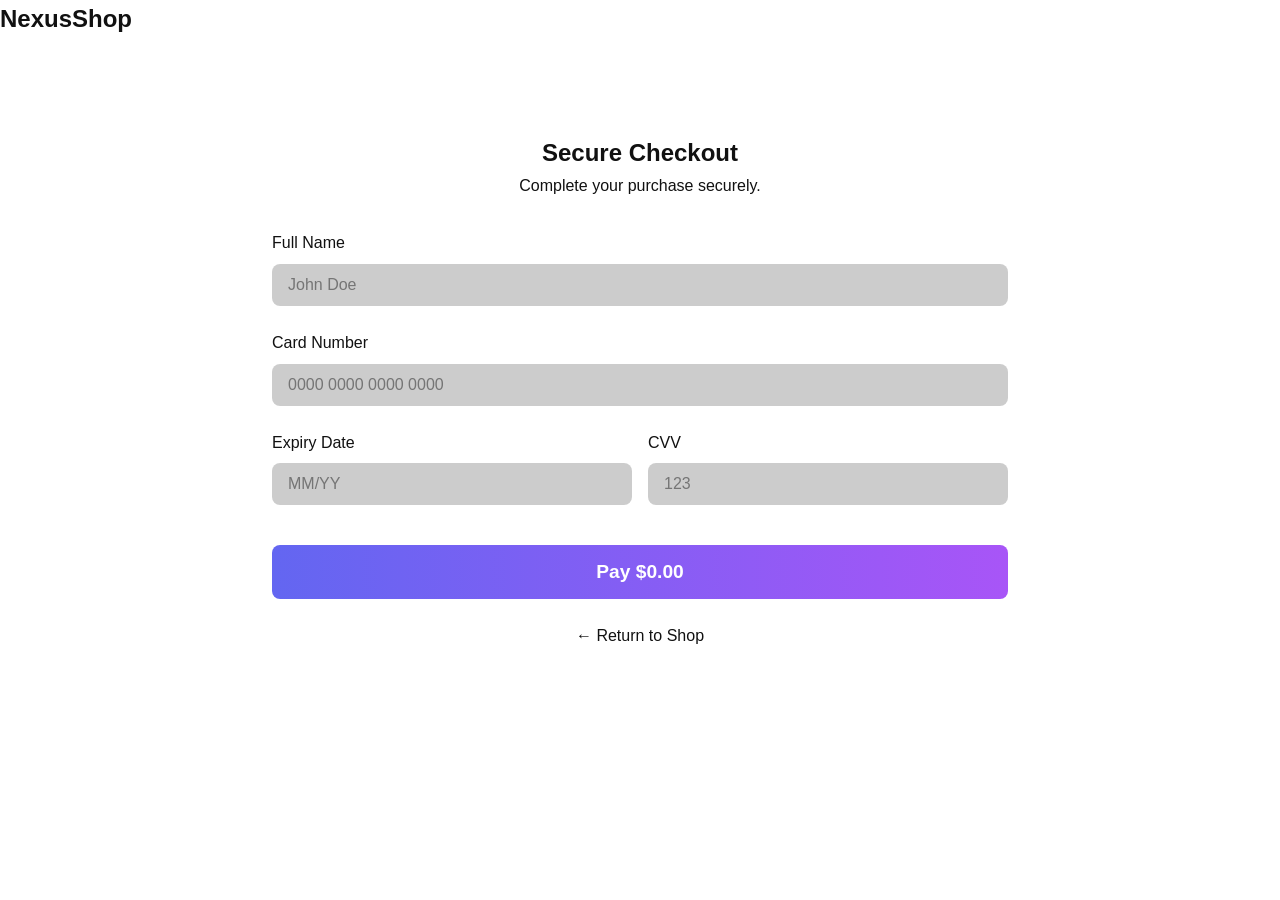
<file: checkout.html>
<!DOCTYPE html>
<html lang="en">
<head>
  <meta charset="UTF-8">
  <meta name="viewport" content="width=device-width, initial-scale=1.0">
  <title>Checkout - NexusShop</title>
  
  <link rel="preconnect" href="https://fonts.googleapis.com">
  <link rel="preconnect" href="https://fonts.gstatic.com" crossorigin>
  <link href="https://fonts.googleapis.com/css2?family=Inter:wght@400;500;600;700;800&display=swap" rel="stylesheet">
  
  <link rel="stylesheet" href="assets/css/index.css">
  <style>
    .checkout-container {
      max-width: 800px;
      margin: 4rem auto;
      padding: 2rem;
      background: var(--card-bg);
      border: 1px solid var(--card-border);
      border-radius: 1rem;
      backdrop-filter: blur(var(--glass-blur));
    }

    .checkout-header {
      margin-bottom: 2rem;
      text-align: center;
    }

    .form-group {
      margin-bottom: 1.5rem;
    }

    .form-group label {
      display: block;
      margin-bottom: 0.5rem;
      color: var(--text-muted);
    }

    .form-group input {
      width: 100%;
      padding: 0.75rem 1rem;
      background: rgba(0, 0, 0, 0.2);
      border: 1px solid var(--card-border);
      border-radius: 0.5rem;
      color: white;
      font-size: 1rem;
      outline: none;
      transition: border-color 0.3s;
    }

    .form-group input:focus {
      border-color: var(--primary-color);
    }

    .row {
      display: flex;
      gap: 1rem;
    }
    
    .row .form-group {
      flex: 1;
    }

    .pay-btn {
      width: 100%;
      background: linear-gradient(to right, #6366f1, #a855f7);
      color: white;
      border: none;
      padding: 1rem;
      border-radius: 0.5rem;
      font-size: 1.2rem;
      font-weight: 700;
      cursor: pointer;
      transition: transform 0.2s, box-shadow 0.2s;
      margin-top: 1rem;
    }

    .pay-btn:hover {
      transform: translateY(-2px);
      box-shadow: 0 10px 20px rgba(99, 102, 241, 0.4);
    }

    .back-link {
      display: block;
      text-align: center;
      margin-top: 1.5rem;
      color: var(--text-muted);
      text-decoration: none;
      transition: color 0.3s;
    }

    .back-link:hover {
      color: white;
    }

    /* Success Overlay */
    .success-overlay {
      position: fixed;
      top: 0;
      left: 0;
      width: 100vw;
      height: 100vh;
      background: rgba(15, 23, 42, 0.95);
      display: flex;
      flex-direction: column;
      align-items: center;
      justify-content: center;
      z-index: 2000;
      opacity: 0;
      pointer-events: none;
      transition: opacity 0.5s ease;
    }

    .success-overlay.active {
      opacity: 1;
      pointer-events: all;
    }

    .success-icon {
      font-size: 5rem;
      color: #10b981;
      margin-bottom: 1rem;
    }

    .success-overlay h2 {
      font-size: 2.5rem;
      margin-bottom: 1rem;
    }
  </style>
</head>
<body>

  <header>
    <div class="logo" onclick="window.location.href='index.html'">NexusShop</div>
  </header>

  <main>
    <div class="checkout-container">
      <div class="checkout-header">
        <h2>Secure Checkout</h2>
        <p>Complete your purchase securely.</p>
      </div>

      <form id="paymentForm">
        <div class="form-group">
          <label for="name">Full Name</label>
          <input type="text" id="name" required placeholder="John Doe">
        </div>

        <div class="form-group">
          <label for="card">Card Number</label>
          <input type="text" id="card" required placeholder="0000 0000 0000 0000">
        </div>

        <div class="row">
          <div class="form-group">
            <label for="expiry">Expiry Date</label>
            <input type="text" id="expiry" required placeholder="MM/YY">
          </div>
          <div class="form-group">
            <label for="cvv">CVV</label>
            <input type="text" id="cvv" required placeholder="123">
          </div>
        </div>

        <button type="submit" class="pay-btn">Pay <span id="payAmount">$0.00</span></button>
      </form>

      <a href="index.html" class="back-link">← Return to Shop</a>
    </div>
  </main>

  <div class="success-overlay" id="successOverlay">
    <div class="success-icon">✓</div>
    <h2>Payment Successful!</h2>
    <p>Thank you for your purchase. Redirecting you home...</p>
  </div>

  <script src="assets/js/checkout.js"></script>
</body>
</html>
</file>
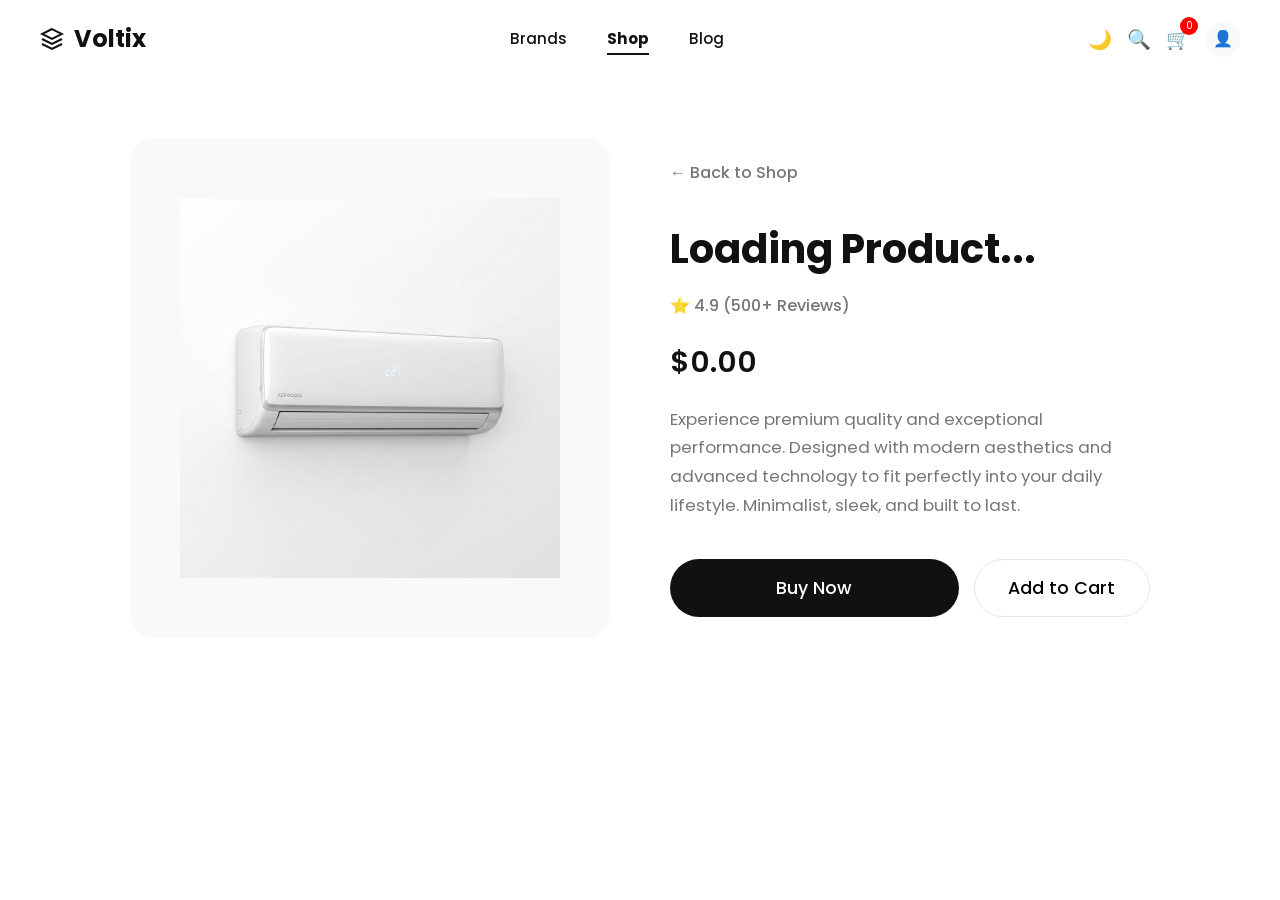
<file: product.html>
<!DOCTYPE html>
<html lang="en">
<head>
  <meta charset="UTF-8">
  <meta name="viewport" content="width=device-width, initial-scale=1.0">
  <title>Voltix - Product Details</title>
  
  <link rel="preconnect" href="https://fonts.googleapis.com">
  <link rel="preconnect" href="https://fonts.gstatic.com" crossorigin>
  <link href="https://fonts.googleapis.com/css2?family=Poppins:wght@300;400;500;600;700&display=swap" rel="stylesheet">
  
  <link rel="stylesheet" href="assets/css/index.css?v=5">
  <style>
    .product-page-container {
      max-width: 1100px;
      margin: 60px auto;
      padding: 0 40px;
      display: grid;
      grid-template-columns: 1fr 1fr;
      gap: 60px;
      align-items: center;
    }
    
    .product-image-large {
      background: var(--bg-card);
      border-radius: var(--radius-lg);
      padding: 50px;
      display: flex;
      justify-content: center;
      align-items: center;
      min-height: 500px;
    }
    
    .product-image-large img {
      max-width: 100%;
      max-height: 400px;
      object-fit: contain;
    }
    
    .product-details {
      display: flex;
      flex-direction: column;
      gap: 20px;
    }
    
    .product-details h1 {
      font-size: 2.5rem;
      font-weight: 700;
      line-height: 1.2;
    }
    
    .product-details .price {
      font-size: 1.8rem;
      font-weight: 600;
      color: var(--primary);
    }
    
    .product-details .rating {
      font-size: 1rem;
      color: var(--text-light);
    }
    
    .product-details .description {
      font-size: 1.05rem;
      color: var(--text-light);
      line-height: 1.7;
    }
    
    .action-group {
      display: flex;
      gap: 15px;
      margin-top: 20px;
    }
    
    .action-group .btn-buy {
      flex: 2;
      padding: 15px 30px;
      font-size: 1.1rem;
    }
    
    .action-group .btn-add {
      flex: 1;
      padding: 15px 30px;
      font-size: 1.1rem;
    }
    
    .back-btn {
      display: inline-block;
      margin-bottom: 20px;
      color: var(--text-light);
      text-decoration: none;
      font-weight: 500;
      transition: color 0.2s;
    }
    
    .back-btn:hover {
      color: var(--primary);
    }
  </style>
</head>
<body>

  <!-- Header -->
  <header class="main-header">
    <div class="container header-inner">
      <div class="logo">
        <svg width="24" height="24" viewBox="0 0 24 24" fill="none" stroke="currentColor" stroke-width="2"><path d="M12 2L2 7l10 5 10-5-10-5zM2 17l10 5 10-5M2 12l10 5 10-5"/></svg>
        Voltix
      </div>
      
      <nav class="nav-links">
        <a href="index.html">Brands</a>
        <a href="index.html" class="active">Shop</a>
        <a href="index.html">Blog</a>
      </nav>

      <div class="nav-actions">
        <button class="icon-btn theme-toggle" id="themeToggle">🌙</button>
        <button class="icon-btn">🔍</button>
        <button class="icon-btn cart-btn">
          🛒 <span class="cart-badge">0</span>
        </button>
        <div class="avatar">👤</div>
      </div>
    </div>
  </header>

  <main>
    <div class="product-page-container">
      <div class="product-image-large">
        <img id="detailImage" src="assets/img/ac.png" alt="Product">
      </div>
      <div class="product-details">
        <a href="index.html" class="back-btn">← Back to Shop</a>
        <h1 id="detailName">Loading Product...</h1>
        <div class="p-meta" style="margin-bottom: 0;">
          <span class="rating">⭐ 4.9 (500+ Reviews)</span>
        </div>
        <div class="price" id="detailPrice">$0.00</div>
        
        <p class="description">
          Experience premium quality and exceptional performance. Designed with modern aesthetics and advanced technology to fit perfectly into your daily lifestyle. Minimalist, sleek, and built to last.
        </p>
        
        <div class="action-group">
          <button class="btn-buy" id="detailBuyBtn">Buy Now</button>
          <button class="btn-add" id="detailAddBtn">Add to Cart</button>
        </div>
      </div>
    </div>
  </main>

  <!-- Reuse the same Cart and Checkout Modals for consistency -->
  <div class="cart-modal-overlay" id="cartModal">
    <div class="cart-modal">
      <div class="cart-modal-header">
        <h2>Shopping Cart</h2>
        <button class="close-modal-btn" id="closeCartBtn">×</button>
      </div>
      <div class="cart-modal-body" id="cartItemsList">
        <!-- Cart items -->
      </div>
      <div class="cart-modal-footer">
        <div class="cart-total">Total: <span id="cartTotalAmount">$0.00</span></div>
        <button class="btn-buy checkout-btn" id="checkoutBtn" style="width: 100%; margin-top: 15px;">Checkout</button>
      </div>
    </div>
  </div>

  <div class="cart-modal-overlay" id="checkoutModal">
    <div class="cart-modal">
      <div class="cart-modal-header">
        <h2>Checkout</h2>
        <button class="close-modal-btn" id="closeCheckoutBtn">×</button>
      </div>
      <div class="cart-modal-body checkout-body">
        <h3>Payment Method</h3>
        <div class="payment-methods">
          <label class="payment-option">
            <input type="radio" name="payment" value="Credit Card" checked> Credit Card
          </label>
          <label class="payment-option">
            <input type="radio" name="payment" value="Bank Transfer"> Bank Transfer
          </label>
          <label class="payment-option">
            <input type="radio" name="payment" value="E-Wallet"> E-Wallet / QRIS
          </label>
        </div>
        <div class="checkout-summary">
          <p>Subtotal: <span id="checkoutSubtotal">$0.00</span></p>
          <p>Shipping: <span>Free</span></p>
          <hr>
          <h4>Total: <span id="checkoutTotal">$0.00</span></h4>
        </div>
      </div>
      <div class="cart-modal-footer">
        <button class="btn-buy checkout-btn" id="confirmPaymentBtn" style="width: 100%;">Confirm Payment</button>
      </div>
    </div>
  </div>

  <script src="assets/js/script.js?v=4"></script>
  <script>
    document.addEventListener('DOMContentLoaded', () => {
      // Load product details
      const selectedProduct = JSON.parse(localStorage.getItem('selectedProduct'));
      if (selectedProduct) {
        document.getElementById('detailName').innerText = selectedProduct.name;
        document.getElementById('detailPrice').innerText = selectedProduct.price;
        document.getElementById('detailImage').src = selectedProduct.image;
        
        // Wire up the Add to Cart button on this page
        document.getElementById('detailAddBtn').addEventListener('click', () => {
           const price = parseFloat(selectedProduct.price.replace('$', ''));
           addToCart(selectedProduct.name, price);
           showToast(`Added ${selectedProduct.name} to cart!`);
        });
        
        // Buy Now just opens checkout
        document.getElementById('detailBuyBtn').addEventListener('click', () => {
           const price = parseFloat(selectedProduct.price.replace('$', ''));
           addToCart(selectedProduct.name, price);
           document.querySelector('.cart-btn').click();
           setTimeout(() => {
               document.getElementById('checkoutBtn').click();
           }, 300);
        });
      }
    });
  </script>
</body>
</html>
</file>
<file: assets/css/index.css>
:root {
  --bg-body: #ffffff;
  --bg-card: #f8f9fa;
  --text-dark: #111111;
  --text-light: #777777;
  --primary: #111111;
  --white: #ffffff;
  --border: #e2e8f0;
  
  --radius-sm: 8px;
  --radius-md: 16px;
  --radius-lg: 24px;
}

[data-theme="dark"] {
  --bg-body: #121212;
  --bg-card: #1e1e1e;
  --text-dark: #f5f5f5;
  --text-light: #a0a0a0;
  --primary: #ffffff;
  --white: #121212;
  --border: #333333;
}

* {
  margin: 0;
  padding: 0;
  box-sizing: border-box;
  font-family: 'Poppins', sans-serif;
}

body {
  background-color: var(--bg-body);
  color: var(--text-dark);
  line-height: 1.6;
  overflow-x: hidden;
}

a {
  text-decoration: none;
  color: inherit;
}

ul {
  list-style: none;
}

button {
  border: none;
  background: none;
  cursor: pointer;
  font-family: inherit;
}

.container {
  max-width: 1300px;
  margin: 0 auto;
  padding: 0 40px;
}

/* Header */
.main-header {
  padding: 20px 0;
  background: var(--white);
}

.header-inner {
  display: flex;
  align-items: center;
  justify-content: space-between;
}

.logo {
  font-weight: 700;
  font-size: 1.5rem;
  display: flex;
  align-items: center;
  gap: 10px;
}

.nav-links {
  display: flex;
  gap: 40px;
  font-weight: 500;
  font-size: 0.95rem;
}

.nav-links a.active {
  font-weight: 700;
  position: relative;
}

.nav-links a.active::after {
  content: '';
  position: absolute;
  bottom: -4px;
  left: 0;
  width: 100%;
  height: 2px;
  background: var(--primary);
}

.nav-actions {
  display: flex;
  align-items: center;
  gap: 15px;
}

.icon-btn {
  font-size: 1.2rem;
  position: relative;
}

.cart-badge {
  position: absolute;
  top: -8px;
  right: -8px;
  background: red;
  color: white;
  border-radius: 50%;
  width: 18px;
  height: 18px;
  font-size: 0.65rem;
  display: flex;
  align-items: center;
  justify-content: center;
}

.avatar {
  background: var(--bg-card);
  border-radius: 50%;
  width: 35px;
  height: 35px;
  display: flex;
  align-items: center;
  justify-content: center;
}

.search-container {
  display: flex;
  align-items: center;
  background: var(--bg-card);
  border-radius: 20px;
  padding: 2px 10px;
}

.search-input {
  border: none;
  background: transparent;
  outline: none;
  color: var(--text-dark);
  font-size: 0.9rem;
  padding: 5px;
  width: 150px;
}

.search-input::placeholder {
  color: var(--text-light);
}

/* Hero Section */
.hero-section {
  margin-top: 20px;
  margin-bottom: 40px;
}

.hero-image-wrapper {
  position: relative;
  width: 100%;
  height: 300px;
  border-radius: var(--radius-lg);
  overflow: hidden;
  display: flex;
  align-items: center;
  justify-content: center;
}

.hero-bg {
  position: absolute;
  width: 100%;
  height: 100%;
  object-fit: cover;
  opacity: 0.7;
}

.hero-title {
  position: relative;
  font-size: 8rem;
  font-weight: 700;
  color: var(--white);
  z-index: 10;
  text-shadow: 0 10px 30px rgba(0,0,0,0.2);
  letter-spacing: -2px;
}

/* Title & Search Bar */
.title-bar {
  display: flex;
  justify-content: space-between;
  align-items: center;
  margin-bottom: 40px;
}

.title-bar h2 {
  font-size: 1.8rem;
  font-weight: 600;
}

.search-bar {
  display: flex;
  align-items: center;
  background: var(--bg-card);
  border-radius: 50px;
  padding: 5px 5px 5px 20px;
  width: 350px;
}

.search-bar input {
  border: none;
  background: none;
  outline: none;
  flex-grow: 1;
  padding: 10px;
  font-size: 0.9rem;
}

.search-btn {
  background: var(--primary);
  color: var(--white);
  padding: 10px 20px;
  border-radius: 50px;
  font-weight: 500;
}

/* Main Layout */
.main-layout {
  display: grid;
  grid-template-columns: 250px 1fr;
  gap: 40px;
  margin-bottom: 80px;
}

/* Sidebar */
.sidebar-group {
  margin-bottom: 40px;
}

.sidebar-title {
  font-size: 1.1rem;
  font-weight: 600;
  margin-bottom: 20px;
}

.cat-list {
  display: flex;
  flex-direction: column;
  gap: 15px;
}

.cat-item {
  display: flex;
  align-items: center;
  gap: 15px;
  font-size: 0.95rem;
  color: var(--text-light);
  cursor: pointer;
  transition: color 0.2s;
}

.cat-item.active, .cat-item:hover,
.filter-item.active, .filter-list li:hover {
  color: var(--primary);
  font-weight: 600;
}

.cat-item.active .icon {
  background: #ffeaec;
  color: #ff4757;
}

.cat-item .icon {
  width: 35px;
  height: 35px;
  background: var(--bg-card);
  display: flex;
  align-items: center;
  justify-content: center;
  border-radius: var(--radius-sm);
  font-size: 1.1rem;
}

.cat-item .count {
  margin-left: auto;
  background: #ff4757;
  color: white;
  font-size: 0.7rem;
  padding: 2px 8px;
  border-radius: 10px;
  font-weight: 600;
}

.filter-list {
  display: flex;
  flex-direction: column;
  gap: 15px;
}

.filter-list li {
  display: flex;
  align-items: center;
  gap: 15px;
  font-size: 0.95rem;
  color: var(--text-light);
  cursor: pointer;
  transition: color 0.2s;
}

.filter-list li:hover {
  color: var(--primary);
}

.filter-list .arrow {
  margin-left: auto;
  font-size: 1.2rem;
}

/* Product Grid */
.products-grid {
  display: grid;
  grid-template-columns: repeat(3, 1fr);
  gap: 30px;
}

.product-card {
  display: flex;
  flex-direction: column;
  opacity: 0;
  transform: translateY(30px);
  transition: opacity 0.6s ease-out, transform 0.6s ease-out;
}

.product-card.show {
  opacity: 1;
  transform: translateY(0);
}

.card-img-wrap {
  background: var(--bg-card);
  border-radius: var(--radius-md);
  padding: 30px;
  height: 250px;
  position: relative;
  display: flex;
  align-items: center;
  justify-content: center;
  margin-bottom: 20px;
  transition: transform 0.3s;
}

.card-img-wrap:hover {
  transform: translateY(-5px);
}

.card-img-wrap .tag {
  position: absolute;
  top: 15px;
  right: 15px;
  background: var(--white);
  padding: 4px 12px;
  border-radius: 20px;
  font-size: 0.75rem;
  font-weight: 500;
  box-shadow: 0 2px 10px rgba(0,0,0,0.05);
}

.p-img {
  max-width: 100%;
  max-height: 100%;
  object-fit: contain;
}

.p-info {
  display: flex;
  flex-direction: column;
  flex-grow: 1;
}

.p-name {
  font-size: 1.1rem;
  font-weight: 600;
  margin-bottom: 5px;
}

.p-meta {
  display: flex;
  justify-content: space-between;
  align-items: center;
  margin-bottom: 20px;
}

.rating {
  font-size: 0.8rem;
  color: var(--text-light);
  font-weight: 500;
}

.price {
  font-size: 1.1rem;
  font-weight: 700;
}

.p-actions {
  display: flex;
  gap: 10px;
  margin-top: auto;
}

.btn-add {
  flex: 1;
  padding: 10px;
  background: var(--white);
  border: 1px solid var(--border);
  border-radius: 50px;
  font-weight: 500;
  font-size: 0.9rem;
  transition: all 0.2s;
}

.btn-add:hover {
  border-color: var(--primary);
}

.btn-buy {
  flex: 1;
  padding: 10px;
  background: var(--primary);
  color: var(--white);
  border-radius: 50px;
  font-weight: 500;
  font-size: 0.9rem;
  transition: opacity 0.2s;
}

.btn-buy:hover {
  opacity: 0.9;
}

.product-card.hidden {
  display: none !important;
}

/* Recommendations */
.recommendations {
  margin-bottom: 80px;
}

.rec-header {
  display: flex;
  justify-content: space-between;
  align-items: center;
  margin-bottom: 30px;
}

.rec-header h2 {
  font-size: 1.8rem;
  font-weight: 600;
}

.rec-nav {
  display: flex;
  gap: 10px;
}

.arrow-btn {
  width: 40px;
  height: 40px;
  border-radius: 50%;
  border: 1px solid var(--border);
  display: flex;
  align-items: center;
  justify-content: center;
  transition: all 0.2s;
}

.arrow-btn:hover {
  border-color: var(--primary);
}

.rec-scroll {
  display: flex;
  gap: 30px;
  overflow-x: auto;
  padding-bottom: 20px;
}

.rec-scroll .product-card {
  min-width: 300px;
}

.rec-scroll::-webkit-scrollbar {
  height: 6px;
}

.rec-scroll::-webkit-scrollbar-thumb {
  background: var(--border);
  border-radius: 10px;
}

/* Newsletter */
.newsletter {
  background: #2a2a2a;
  border-radius: var(--radius-lg);
  padding: 60px;
  display: flex;
  justify-content: space-between;
  align-items: center;
  color: var(--white);
  margin-bottom: 80px;
}

.news-content h2 {
  font-size: 2.5rem;
  font-weight: 600;
  margin-bottom: 30px;
  line-height: 1.2;
}

.email-input {
  display: flex;
  background: var(--white);
  border-radius: 50px;
  padding: 5px;
  width: 400px;
}

.email-input input {
  border: none;
  outline: none;
  padding: 10px 20px;
  flex-grow: 1;
  border-radius: 50px;
  font-size: 0.95rem;
}

.btn-send {
  background: var(--primary);
  color: var(--white);
  padding: 10px 30px;
  border-radius: 50px;
  font-weight: 500;
}

.news-text {
  max-width: 400px;
  color: #aaaaaa;
  font-size: 0.95rem;
}

.news-text strong {
  color: var(--white);
  display: block;
  margin-bottom: 10px;
  font-size: 1.1rem;
}

/* Footer */
.main-footer {
  padding-top: 40px;
  padding-bottom: 40px;
}

.footer-top {
  display: flex;
  justify-content: space-between;
  margin-bottom: 60px;
}

.footer-col {
  display: flex;
  flex-direction: column;
  gap: 15px;
}

.footer-col h4, .footer-social h4 {
  font-size: 1.1rem;
  font-weight: 600;
  margin-bottom: 10px;
}

.footer-col a {
  color: var(--text-light);
  font-size: 0.95rem;
  transition: color 0.2s;
}

.footer-col a:hover {
  color: var(--primary);
}

.social-icons {
  display: flex;
  gap: 15px;
}

.icon-circle {
  width: 40px;
  height: 40px;
  background: var(--primary);
  color: var(--white);
  border-radius: 50%;
  display: flex;
  align-items: center;
  justify-content: center;
  font-weight: 600;
  cursor: pointer;
}

.footer-bottom {
  display: flex;
  justify-content: space-between;
  align-items: center;
  padding-top: 30px;
  border-top: 1px solid var(--border);
  color: var(--text-light);
  font-size: 0.85rem;
}

.footer-links {
  display: flex;
  gap: 20px;
}

.footer-links a:hover {
  color: var(--primary);
}

/* Modal Styling */
.cart-modal-overlay {
  position: fixed;
  top: 0; left: 0; width: 100vw; height: 100vh;
  background: rgba(0, 0, 0, 0.4);
  display: flex; align-items: center; justify-content: center;
  z-index: 2000; opacity: 0; pointer-events: none;
  backdrop-filter: blur(5px);
  transition: opacity 0.3s;
}

.cart-modal-overlay.active { opacity: 1; pointer-events: all; }

.cart-modal {
  background: var(--white);
  width: 90%; max-width: 500px;
  border-radius: var(--radius-md);
  display: flex; flex-direction: column; max-height: 80vh;
  box-shadow: 0 20px 50px rgba(0,0,0,0.1);
  overflow: hidden;
}

.cart-modal-header { 
  padding: 20px; display: flex; justify-content: space-between; align-items: center;
  border-bottom: 1px solid var(--border);
}

.cart-modal-header h2 { font-size: 1.2rem; font-weight: 600; }

.close-modal-btn {
  font-size: 1.5rem;
  color: var(--text-light);
}

.cart-modal-body { padding: 20px; overflow-y: auto; flex-grow: 1; }
.cart-item { display: flex; justify-content: space-between; align-items: center; padding: 15px 0; border-bottom: 1px solid var(--border); }
.cart-item h4 { font-size: 1rem; font-weight: 500; }
.cart-item p { color: var(--text-light); font-size: 0.9rem; }
.remove-item-btn { color: #ff4757; font-size: 1.5rem; }

.cart-modal-footer { padding: 20px; border-top: 1px solid var(--border); background: var(--bg-card); }
.cart-total { font-weight: 600; font-size: 1.2rem; display: flex; justify-content: space-between; }

/* Checkout Styles */
.checkout-body h3 { font-size: 1.1rem; margin-bottom: 15px; }
.payment-methods { display: flex; flex-direction: column; gap: 10px; margin-bottom: 25px; }
.payment-option { display: flex; align-items: center; gap: 10px; padding: 15px; border: 1px solid var(--border); border-radius: 8px; cursor: pointer; transition: all 0.2s; }
.payment-option:hover { border-color: var(--primary); }
.checkout-summary p { display: flex; justify-content: space-between; margin-bottom: 8px; color: var(--text-light); }
.checkout-summary hr { border: none; border-top: 1px solid var(--border); margin: 15px 0; }
.checkout-summary h4 { display: flex; justify-content: space-between; font-size: 1.2rem; font-weight: 600; }
</file>
